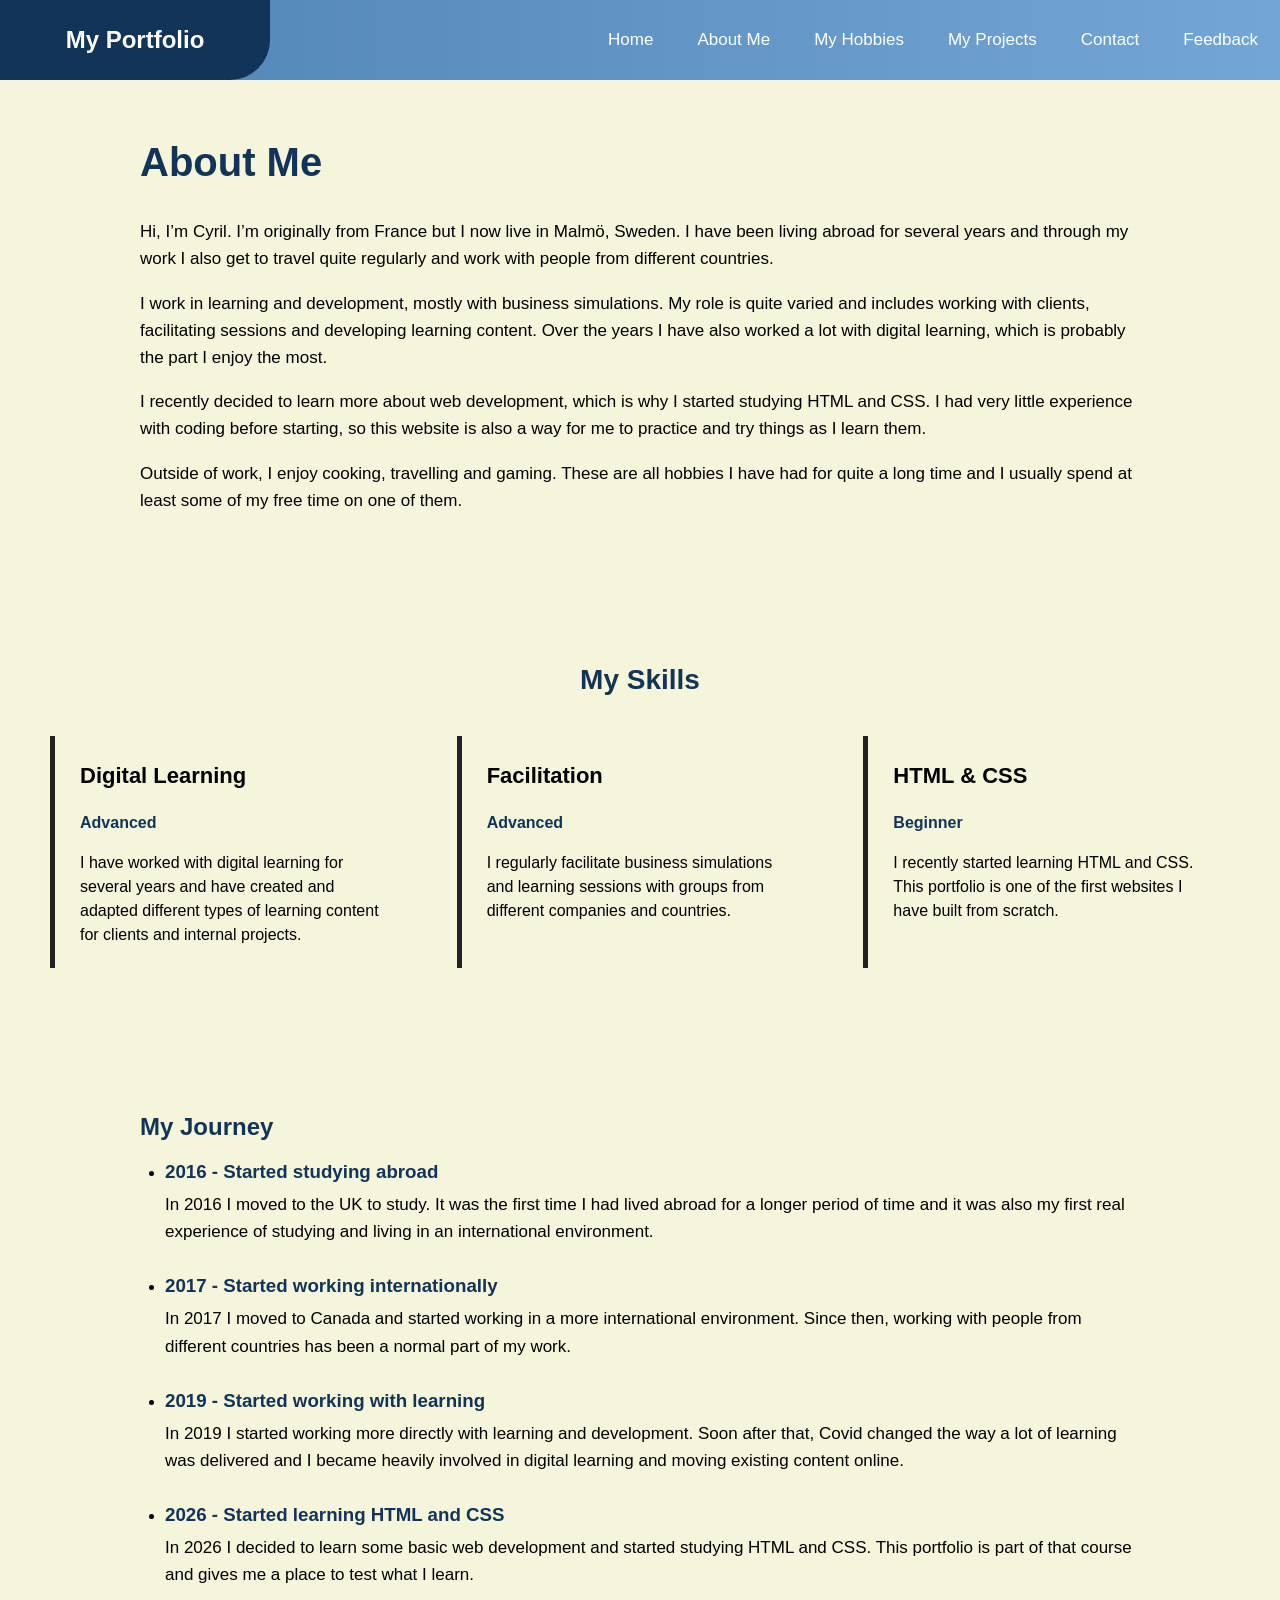
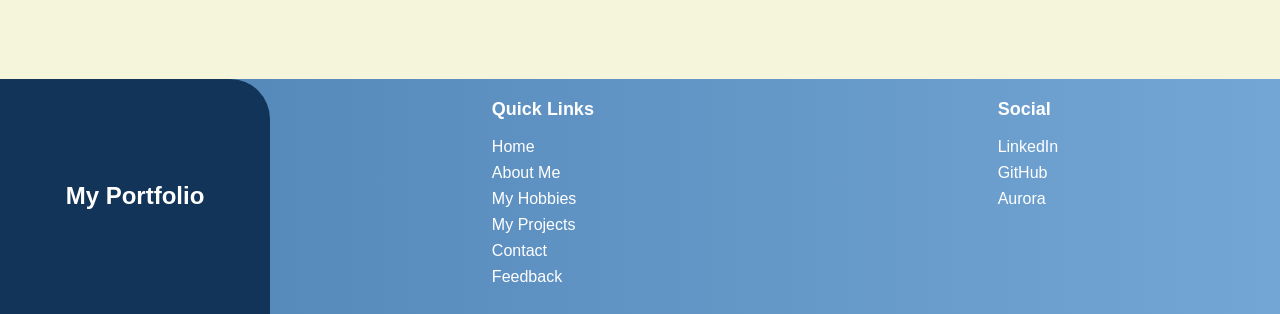
<file: pages/about.html>
<!DOCTYPE html>
<html lang="en">

<head>
    <meta charset="UTF-8">
    <meta name="viewport" content="width=device-width, initial-scale=1.0">
    <title>About Me - Cyril's Portfolio</title>
    <link rel="stylesheet" href="../style.css">
</head>

<body>
    <header>
        <nav class="navigation-bar">
            <div class="navigation-title">
                My Portfolio
            </div>

            <div class="navigation-links">
                <a href="../index.html">Home</a>
                <a href="about.html">About Me</a>
                <a href="hobbies.html">My Hobbies</a>
                <a href="projects.html">My Projects</a>
                <a href="contact.html">Contact</a>
                <a href="feedback.html">Feedback</a>
            </div>

        </nav>

    </header>


    <main>

        <section class="text-section">

            <div class="content-text">
            <h1>About Me</h1>
            <p>Hi, I’m Cyril. I’m originally from France but I now live in Malmö, Sweden. I have been living abroad for several years and through my work I also get to travel quite regularly and work with people from different countries.</p>
            <p>I work in learning and development, mostly with business simulations. My role is quite varied and includes working with clients, facilitating sessions and developing learning content. Over the years I have also worked a lot with digital learning, which is probably the part I enjoy the most.</p>
            <p>I recently decided to learn more about web development, which is why I started studying HTML and CSS. I had very little experience with coding before starting, so this website is also a way for me to practice and try things as I learn them.</p>
            <p>Outside of work, I enjoy cooking, travelling and gaming. These are all hobbies I have had for quite a long time and I usually spend at least some of my free time on one of them.</p>
            </div>

        </section>


        <section class="side-text-general">

            <h2>My Skills</h2>

            <div class="side-text">
                <div class="info-box">
                    <h3>Digital Learning</h3>
                    <p class="skill-level">Advanced</p>
                    <p>I have worked with digital learning for several years and have created and adapted different types of learning content for clients and internal projects.</p>
                </div>
                <div class="info-box">
                    <h3>Facilitation</h3>
                    <p class="skill-level">Advanced</p>
                    <p>I regularly facilitate business simulations and learning sessions with groups from different companies and countries.</p>
                </div>

                <div class="info-box">
                    <h3>HTML & CSS</h3>
                    <p class="skill-level">Beginner</p>
                    <p>I recently started learning HTML and CSS. This portfolio is one of the first websites I have built from scratch.</p>
                </div></div>
        </section>


        <section class="text-section">
            <div class="content-text">
            <h2>My Journey</h2>
            <ul class="content-list">
                <li><h3>2016 - Started studying abroad</h3>
                    <p>In 2016 I moved to the UK to study. It was the first time I had lived abroad for a longer period of time and it was also my first real experience of studying and living in an international environment.</p>
                </li>

                <li><h3>2017 - Started working internationally</h3>
                    <p>In 2017 I moved to Canada and started working in a more international environment. Since then, working with people from different countries has been a normal part of my work.</p>
                </li>

                <li><h3>2019 - Started working with learning</h3>
                    <p>In 2019 I started working more directly with learning and development. Soon after that, Covid changed the way a lot of learning was delivered and I became heavily involved in digital learning and moving existing content online.</p>
                </li>

                <li><h3>2026 - Started learning HTML and CSS</h3>
                    <p>In 2026 I decided to learn some basic web development and started studying HTML and CSS. This portfolio is part of that course and gives me a place to test what I learn.</p>
                </li>
            </ul>
            </div>
        </section>
    </main>


    <footer class="page-footer">

        <div class="footer-title">
            My Portfolio
        </div>

        <div class="footer-content">

            <div class="footer-navigation">

                <p>Quick Links</p>

                <a href="../index.html">Home</a>
                <a href="about.html">About Me</a>
                <a href="hobbies.html">My Hobbies</a>
                <a href="projects.html">My Projects</a>
                <a href="contact.html">Contact</a>
                <a href="feedback.html">Feedback</a>

            </div>



            <div class="footer-social">

                <p>Social</p>

                <a href="">LinkedIn</a>
                <a href="">GitHub</a>
                <a href="">Aurora</a>

            </div>

        </div>

    </footer>

</body>

</html>
</file>
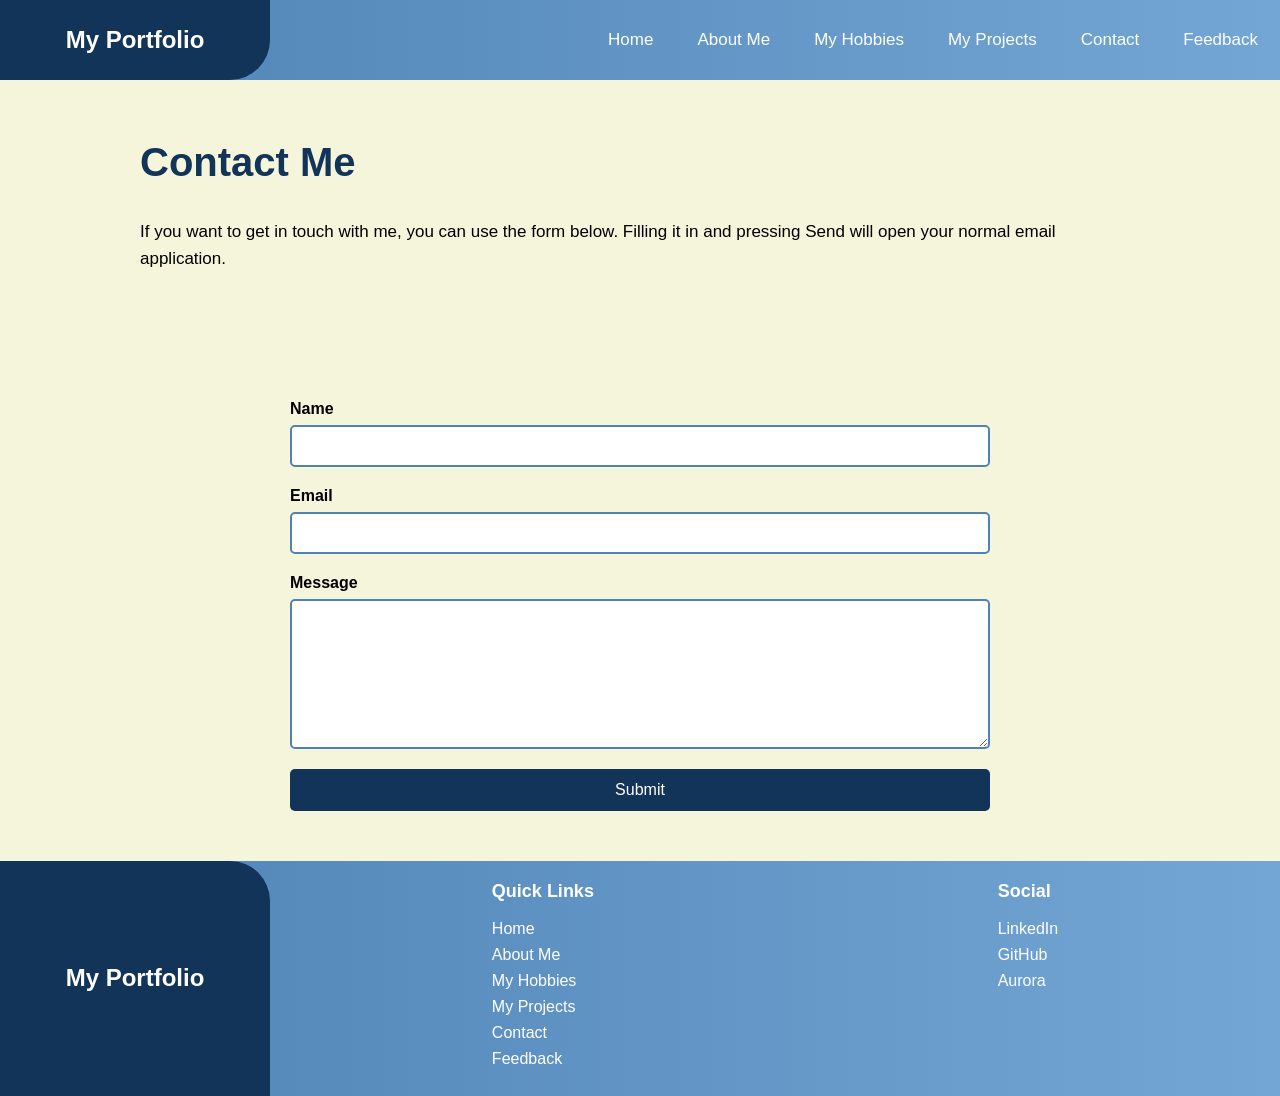
<file: pages/contact.html>
<!DOCTYPE html>
<html lang="en">

<head>
    <meta charset="UTF-8">
    <meta name="viewport" content="width=device-width, initial-scale=1.0">
    <title>Contact - Cyril's Portfolio</title>
    <link rel="stylesheet" href="../style.css">
</head>




<body>

    <header>

        <nav class="navigation-bar">

            <div class="navigation-title">
                My Portfolio
            </div>

            <div class="navigation-links">
                <a href="../index.html">Home</a>
                <a href="about.html">About Me</a>
                <a href="hobbies.html">My Hobbies</a>
                <a href="projects.html">My Projects</a>
                <a href="contact.html">Contact</a>
                <a href="feedback.html">Feedback</a>
            </div>

        </nav>

    </header>

    



    <main>

        <section class="text-section">

            <div class="content-text">

            <h1>Contact Me</h1>

            <p>If you want to get in touch with me, you can use the form below. Filling it in and pressing Send will open your normal email application.</p>

            </div>

        </section>
        <section class="form-section">
            <form class="contact-form">

                <div class="form-group">
                    <label for="name">Name</label>
                    <input type="text" id="name" name="name" >
                </div>
                <div class="form-group">
                    <label for="email">Email</label>
                    <input type="email" id="email" name="email" >
                </div>
              

                <div class="form-group">
                    <label for="message">Message</label>
                    <textarea id="message" name="message" rows="7" ></textarea>
                </div>
                <button type="submit">Submit</button>
            </form>
        </section>
    </main>


    <footer class="page-footer">

        <div class="footer-title">
            My Portfolio
        </div>

        <div class="footer-content">

            <div class="footer-navigation">

                <p>Quick Links</p>

                <a href="../index.html">Home</a>
                <a href="about.html">About Me</a>
                <a href="hobbies.html">My Hobbies</a>
                <a href="projects.html">My Projects</a>
                <a href="contact.html">Contact</a>
                <a href="feedback.html">Feedback</a>

            </div>



            <div class="footer-social">

                <p>Social</p>

                <a href="">LinkedIn</a>
                <a href="">GitHub</a>
                <a href="">Aurora</a>

            </div>

        </div>

    </footer>

</body>

</html>
</file>
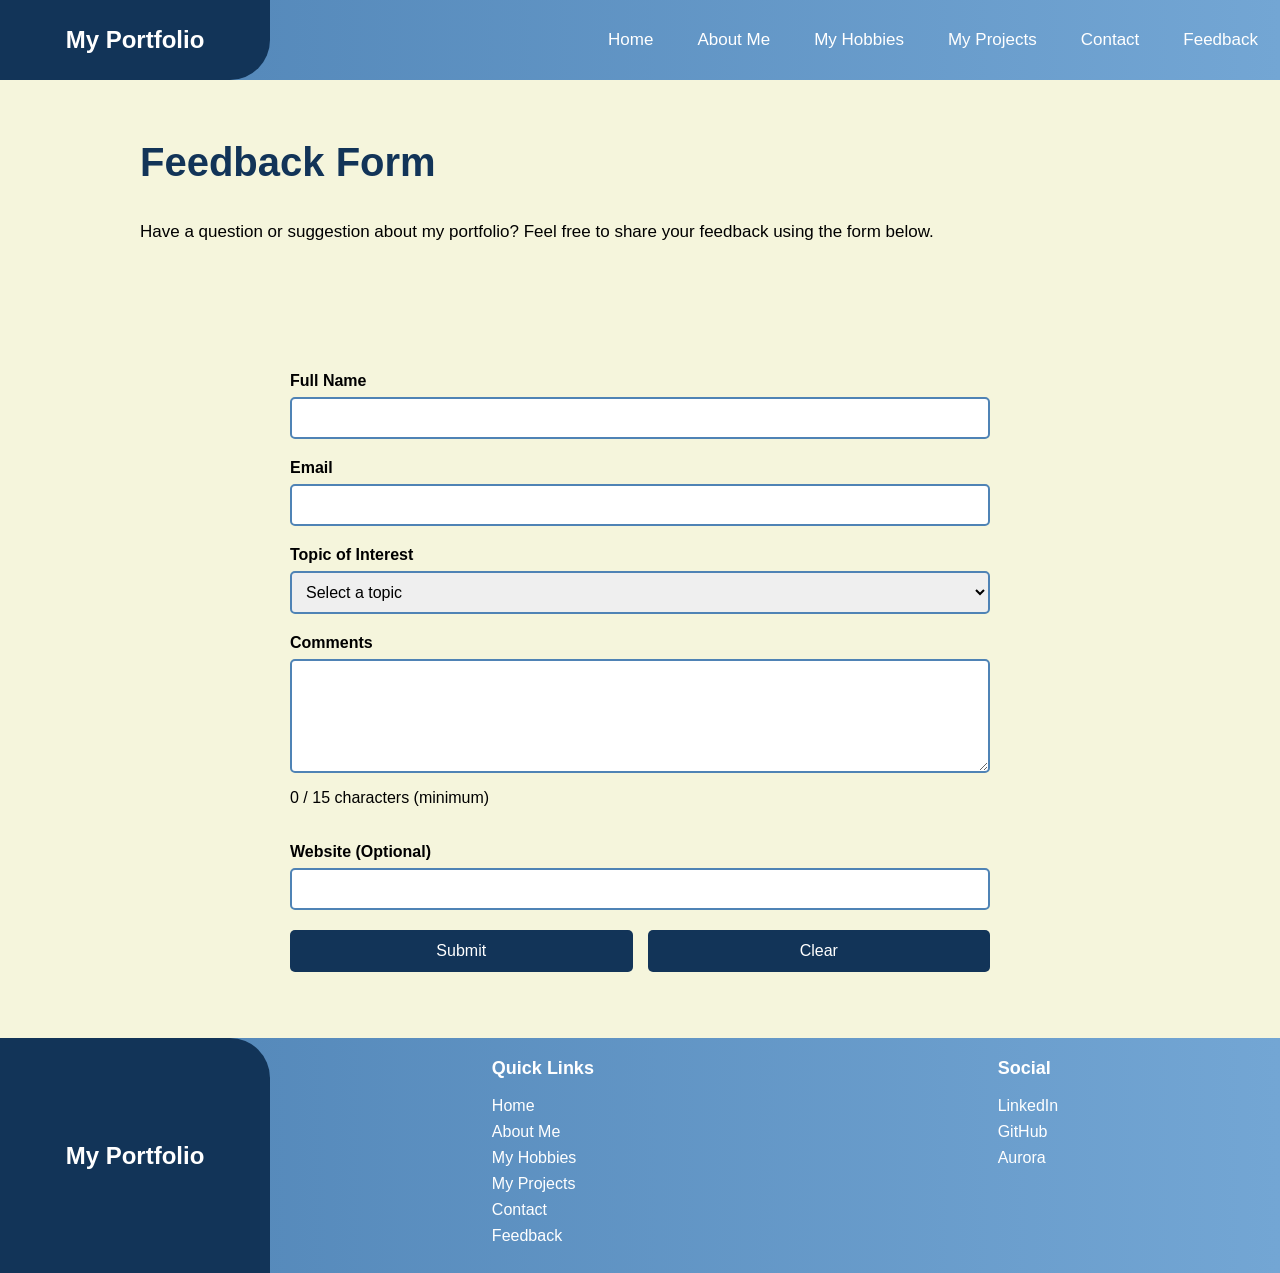
<file: pages/feedback.html>
<!DOCTYPE html>
<html lang="en">

<head>
    <meta charset="UTF-8">
    <meta name="viewport" content="width=device-width, initial-scale=1.0">
    <title>Feedback</title>
    <link rel="stylesheet" href="../style.css">
</head>

<body>

 <header>

        <nav class="navigation-bar">

            <div class="navigation-title">
                My Portfolio
            </div>

            <div class="navigation-links">
                <a href="../index.html">Home</a>
                <a href="about.html">About Me</a>
                <a href="hobbies.html">My Hobbies</a>
                <a href="projects.html">My Projects</a>
                <a href="contact.html">Contact</a>
                <a href="feedback.html">Feedback</a>
            </div>

        </nav>

    </header>


<main>

    <section class="text-section">
        <div class="content-text">
            <h1>Feedback Form</h1>

            <p>
                Have a question or suggestion about my portfolio?
                Feel free to share your feedback using the form below.
            </p>
        </div>

    </section>
<section class="form-section">

    <form class="contact-form" novalidate>

        <div class="form-group">
            <label for="full-name">Full Name</label>
            <input type="text" id="full-name" name="full-name" required minlength="2" aria-describedby="full-name-error">
            <p id="full-name-error" class="error-message"></p>
        </div>

        <div class="form-group">
            <label for="email">Email</label>
            <input type="email" id="email" name="email" required aria-describedby="email-error">
             <p id="email-error" class="error-message"></p>
        </div>

        <div class="form-group">
            <label for="topic">Topic of Interest</label>
            <select id="topic" name="topic" required aria-describedby="topic-error">
                <option value="">Select a topic</option>
                <option value="projects">My Projects</option>
                <option value="skills">My Skills</option>
                <option value="portfolio">Portfolio Design</option>
                <option value="other">Other</option>
            </select>
                <p id="topic-error" class="error-message"></p>
        </div>

        <div class="form-group">
            <label for="comments">Comments</label>
            <textarea id="comments" name="comments" rows="5" minlength="15" required aria-describedby="character-counter"></textarea>
                        <p id="character-counter" aria-live="polite">0 / 15 characters (minimum)</p>
        </div>

        <div class="form-group">
            <label for="website">Website (Optional)</label>
            <input type="url" id="website" name="website" aria-describedby="website-error">
             <p id="website-error" class="error-message"></p>
        </div>

        <div class="form-buttons">
           <button type="submit">Submit</button>
           <button type="reset">Clear</button>
        </div>

    </form>
    <p id="success-message" role="status" aria-live="polite"></p>

</section>
</main>




    <footer class="page-footer">

        <div class="footer-title">
            My Portfolio
        </div>

        <div class="footer-content">

            <div class="footer-navigation">

                <p>Quick Links</p>

                <a href="../index.html">Home</a>
                <a href="about.html">About Me</a>
                <a href="hobbies.html">My Hobbies</a>
                <a href="projects.html">My Projects</a>
                <a href="contact.html">Contact</a>
                <a href="feedback.html">Feedback</a>

            </div>



            <div class="footer-social">

                <p>Social</p>

                <a href="">LinkedIn</a>
                <a href="">GitHub</a>
                <a href="">Aurora</a>

            </div>

        </div>

    </footer>

    <script src="../js/feedback.js"></script>

</body>

</html>
</file>
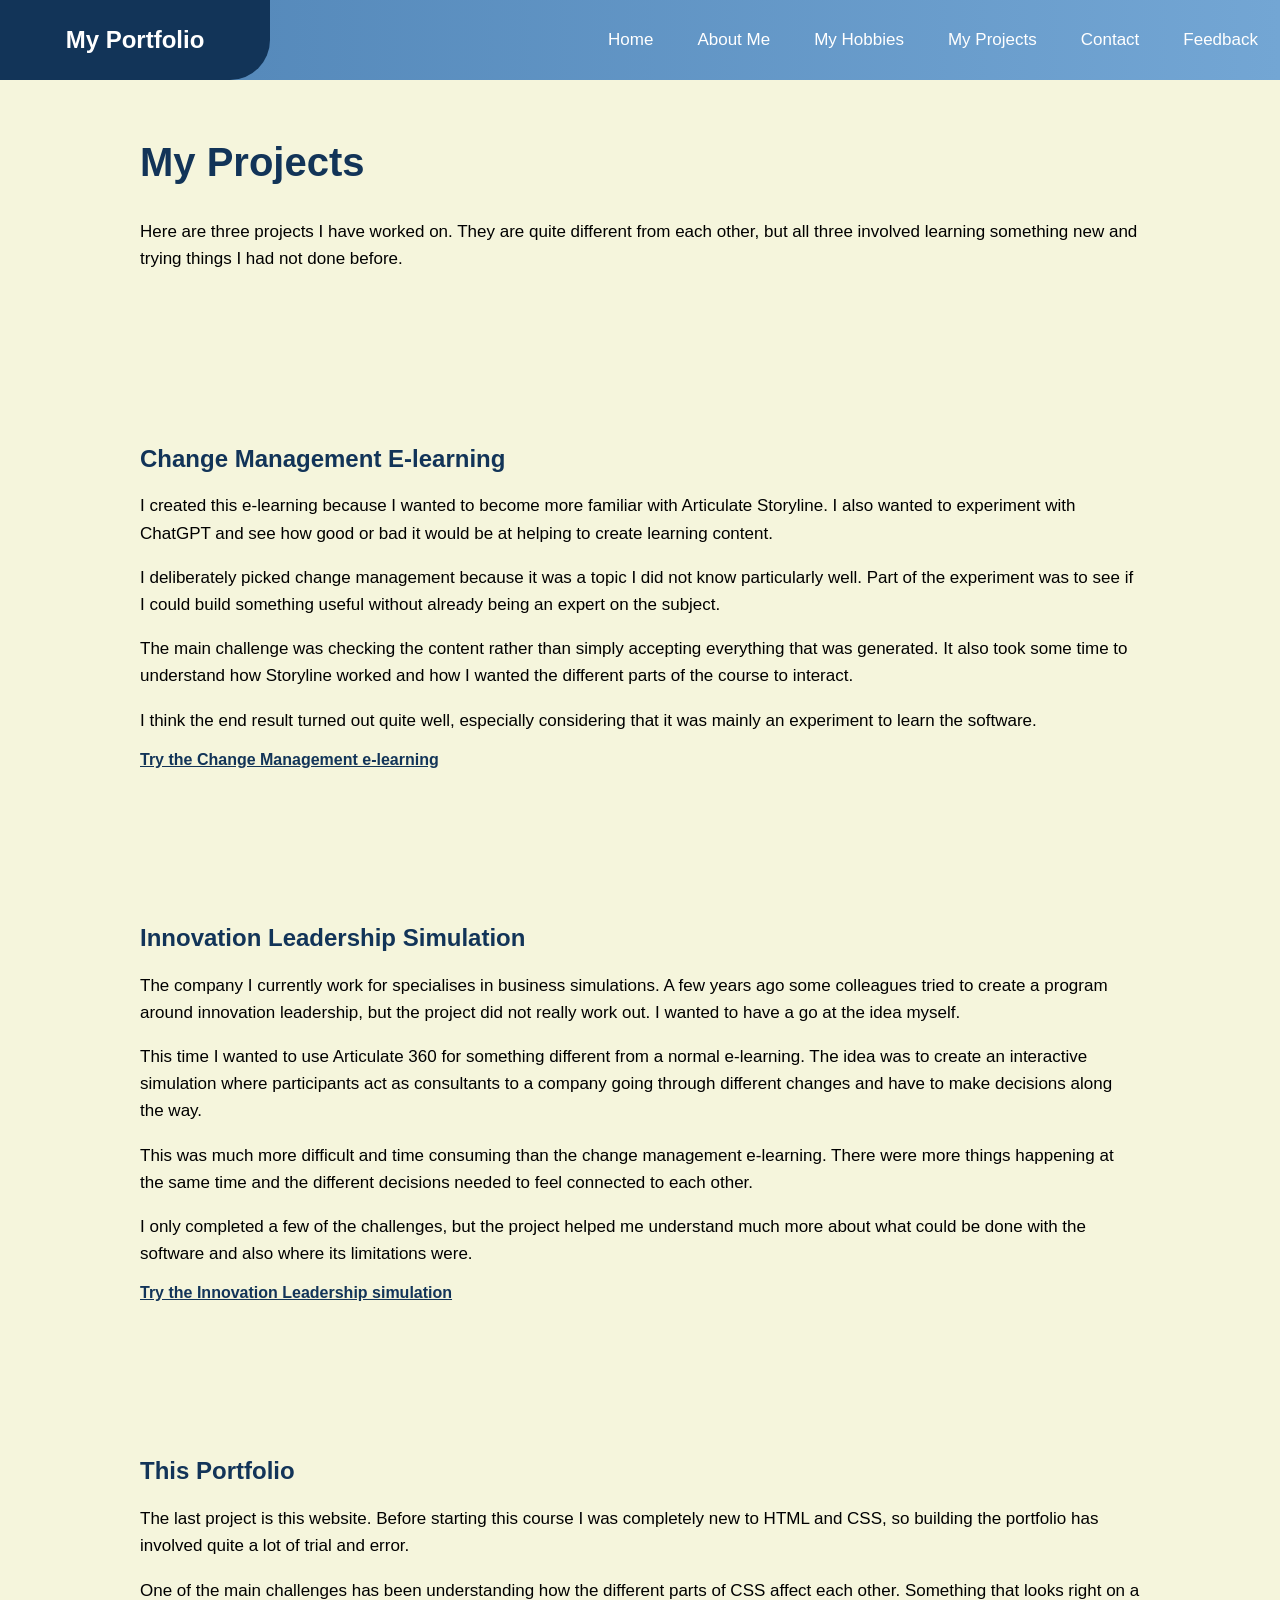
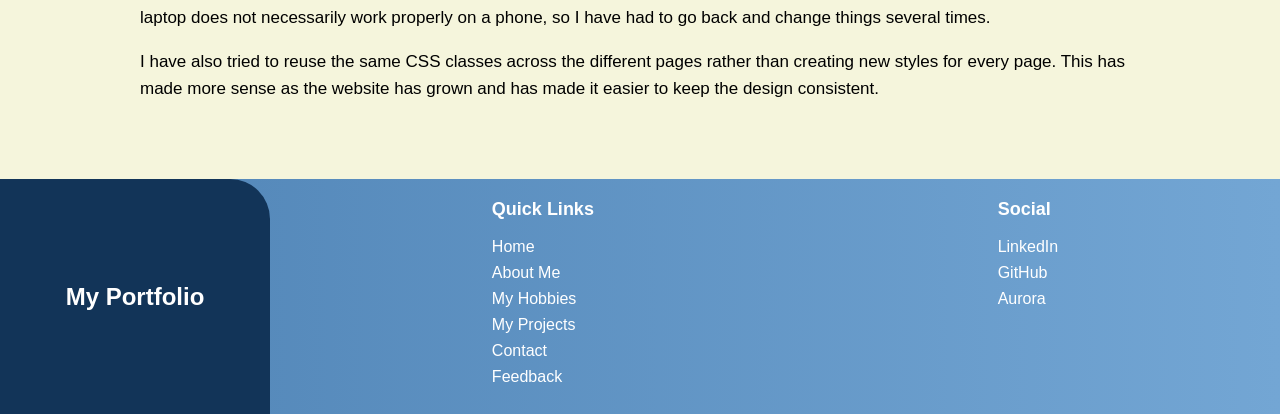
<file: pages/projects.html>
<!DOCTYPE html>
<html lang="en">

<head>
    <meta charset="UTF-8">
    <meta name="viewport" content="width=device-width, initial-scale=1.0">
    <title>My Projects - Cyril's Portfolio</title>
    <link rel="stylesheet" href="../style.css">
</head>

<body>

    <header>

        <nav class="navigation-bar">

            <div class="navigation-title">
                My Portfolio
            </div>

            <div class="navigation-links">
                <a href="../index.html">Home</a>
                <a href="about.html">About Me</a>
                <a href="hobbies.html">My Hobbies</a>
                <a href="projects.html">My Projects</a>
                <a href="contact.html">Contact</a>
                <a href="feedback.html">Feedback</a>
            </div>

        </nav>

    </header>


    <main>

        <section class="text-section">
            <div class="content-text">
            <h1>My Projects</h1>
            <p>Here are three projects I have worked on. They are quite different from each other, but all three involved learning something new and trying things I had not done before.</p>
            </div>
        </section>
        <section class="text-section">
            <div class="content-text">
            <h2>Change Management E-learning</h2>
            <p>I created this e-learning because I wanted to become more familiar with Articulate Storyline. I also wanted to experiment with ChatGPT and see how good or bad it would be at helping to create learning content.</p>
            <p>I deliberately picked change management because it was a topic I did not know particularly well. Part of the experiment was to see if I could build something useful without already being an expert on the subject.</p>
            <p>The main challenge was checking the content rather than simply accepting everything that was generated. It also took some time to understand how Storyline worked and how I wanted the different parts of the course to interact.</p>
            <p>I think the end result turned out quite well, especially considering that it was mainly an experiment to learn the software.</p>
            <a class="text-link" href="https://app.cloud.scorm.com/sc/InvitationConfirmEmail?publicInvitationId=bd47d0d6-3122-4db5-a683-56fcc5769b95" target="_blank">Try the Change Management e-learning</a>
            </div>
        </section>


        <section class="text-section">
            <div class="content-text">
            <h2>Innovation Leadership Simulation</h2>
            <p>The company I currently work for specialises in business simulations. A few years ago some colleagues tried to create a program around innovation leadership, but the project did not really work out. I wanted to have a go at the idea myself.</p>
            <p>This time I wanted to use Articulate 360 for something different from a normal e-learning. The idea was to create an interactive simulation where participants act as consultants to a company going through different changes and have to make decisions along the way.</p>
            <p>This was much more difficult and time consuming than the change management e-learning. There were more things happening at the same time and the different decisions needed to feel connected to each other.</p>
            <p>I only completed a few of the challenges, but the project helped me understand much more about what could be done with the software and also where its limitations were.</p>
            <a class="text-link" href="https://app.cloud.scorm.com/sc/InvitationConfirmEmail?publicInvitationId=156efded-fa3b-47d1-948c-e7e4271de07a" target="_blank">Try the Innovation Leadership simulation</a>
            </div>
        </section>

        <section class="text-section">
            <div class="content-text">
            <h2>This Portfolio</h2>
            <p>The last project is this website. Before starting this course I was completely new to HTML and CSS, so building the portfolio has involved quite a lot of trial and error.</p>
            <p>One of the main challenges has been understanding how the different parts of CSS affect each other. Something that looks right on a laptop does not necessarily work properly on a phone, so I have had to go back and change things several times.</p>
            <p>I have also tried to reuse the same CSS classes across the different pages rather than creating new styles for every page. This has made more sense as the website has grown and has made it easier to keep the design consistent.</p>
            </div>
        </section>

    </main>


    <footer class="page-footer">

        <div class="footer-title">
            My Portfolio
        </div>

        <div class="footer-content">

            <div class="footer-navigation">

                <p>Quick Links</p>

                <a href="../index.html">Home</a>
                <a href="about.html">About Me</a>
                <a href="hobbies.html">My Hobbies</a>
                <a href="projects.html">My Projects</a>
                <a href="contact.html">Contact</a>
                <a href="feedback.html">Feedback</a>

            </div>



            <div class="footer-social">

                <p>Social</p>

                <a href="">LinkedIn</a>
                <a href="">GitHub</a>
                <a href="">Aurora</a>

            </div>

        </div>

    </footer>

</body>

</html>
</file>
<file: style.css>
/* General rules for the website */

body {
    margin: 0;
    padding-top: 80px;
    background-color: beige;
    font-family: Verdana, Arial, sans-serif;
    min-height: 100vh;   /* Keep the footer at the bottom */
    display: flex;
    flex-direction: column;
}

main {
    flex: 1;
}


/* Rules for the navigation bar*/

.navigation-bar {
    display: flex;
    height: 80px;
    background: linear-gradient(to right, #4f83b5, #73a6d4);
    position: fixed;
    top: 0;
    left: 0;
    right: 0;
}
.navigation-title {
    display: flex;
    align-items: center;
    justify-content: center;
    background-color: #123458;
    color: white;
    font-size: 24px;
    font-weight: bold;
    width: 270px;
    border-radius: 0 0 40px 0;
}
.navigation-links {
    display: flex;
    margin-left: auto;
}
.navigation-links a {
    display: flex;
    align-items: center;
    color: white;
    text-decoration: none;
    padding: 0 22px;
    font-size: 17px;
}
   


.navigation-links a:hover {
    background-color: #123458;
}

.navigation-links a:focus {
    outline: 3px solid black;
}








/* Content with text and image next to each other */

.content-section {
    display: flex;
    align-items: center;
    gap: 50px;
    padding: 60px 50px;
}

.content-text {
    flex: 1;
}

.content-text h1 {
    font-size: 40px;
    margin-top: 0;
    color: #123458;
}

.content-text h2 {
    font-size: 24px;
    margin-top: 35px;
    color: #123458;
}

.content-text p {
    font-size: 17px;
    line-height: 1.6;
}


/* Images rules */

.content-image {
    flex: 1;
    display: flex;
    justify-content: center;
}

.content-image img {
    width: 350px;
    max-width: 100%;
    height: auto;
    border: 7px solid rgb(41, 4, 4);
    border-radius: 35px;
    box-shadow: 0 6px 12px #7a7a7a;
}


/* Text blocks without images */

.text-section {
    max-width: 1000px;
    margin: auto;
    padding: 60px 50px;
}

/* rules for links inside text */

.text-link {
    color: #123458;
    font-weight: bold;
}

.text-link:hover {
    color: #4f83b5;
}

.text-link:focus {
    outline: 3px solid #222222;
}


/* Rules for text side to side */

.side-text-general {
    padding: 50px;
}

.side-text-general h2 {
    text-align: center;
    font-size: 28px;
    color: #123458;
    margin-bottom: 40px;
}


.side-text {
    display: flex;
    gap: 40px;
}


/* boxes in the text side to side */

.info-box {
    flex: 1;
    padding: 5px 25px;
    border-left: 5px solid #222222;
}

.info-box h3 {
    font-size: 22px;
}

.info-box h3 a {
    color: #123458;
    text-decoration: none;
}

.info-box h3 a:hover {
    color: #4f83b5;
}

.info-box h3 a:focus {
    outline: 3px solid #222222;
}

.info-box p {
    font-size: 16px;
    line-height: 1.5;
}


/* Rule for the skill level (advanced beginner in about me) */

.skill-level {
    font-weight: bold;
    color: #123458;
}


/* Rules for the list in about me */

.content-list {
    padding-left: 25px;
}

.content-list li {
    margin-bottom: 30px;
}

.content-list h3 {
    color: #123458;
    margin-bottom: 8px;
}

.content-list p {
    margin-top: 0;
}


/* Contact form rules (to be finished) */

.form-section {
    max-width: 700px;
    margin: auto;
    padding: 50px
}

.contact-form {
    display: flex;
    flex-direction: column;
    gap: 20px;
}

.form-group {
    display: flex;
    flex-direction: column;
}

.form-group label {
    font-weight: bold;
    margin-bottom: 7px;
    color: black;
}

.form-group input,
.form-group select,
.form-group textarea {
    padding: 10px;
    font-family: Verdana, Arial, sans-serif;
    font-size: 16px;
    border: 2px solid #4f83b5;
    border-radius: 5px;
}

.form-group input:focus,
.form-group select:focus,
.form-group textarea:focus {
    outline: 3px solid #123458;
}

.form-group .valid {
    border: 2px solid green;
}
.form-group .invalid {
    border: 2px solid red;
}







.contact-form button {

    padding: 12px;
    background-color: #123458;
    color: white;
    border: none;
    border-radius: 5px;
    font-size: 16px;}
.form-buttons {
    display: flex;
    gap: 15px;
}
.form-buttons button {
    flex: 1;
}



/*stop the extra space when the error message is not showing*/
.error-message {
    margin: 0;
    color: red;
}









/* Footer */

.page-footer {
    display: flex;
    background: linear-gradient(to right, #4f83b5, #73a6d4);
}

.footer-title {
    display: flex;
    align-items: center;
    justify-content: center;
    background-color: #123458;
    color: white;
    font-size: 24px;
    font-weight: bold;
    width: 270px;
    border-radius: 0 40px 0 0;
}

.footer-content {
    display: flex;
    justify-content: space-around;
    flex: 1;
    padding: 20px;
}

.footer-navigation,
.footer-social {
    display: flex;              
    flex-direction: column;
}

.footer-content p {
    color: white;
    font-size: 18px;
    font-weight: bold;
    margin-top: 0;
}

.footer-content a {
    color: white;
    text-decoration: none;
    margin-bottom: 8px;
}

.footer-content a:hover {
    text-decoration: underline;
}

.footer-content a:focus {
    outline: 3px solid #222222;
}



@media (max-width: 1000px) {

    body {
        padding-top: 80px;
    }




    /* Rules for the content on tablet */

    .content-section {
        flex-direction: column;
        gap: 25px;
        padding: 35px 20px;
    }

   

    .content-text h1 {
        font-size: 32px;
    }

     .navigation-links a {
        padding: 15px;
        font-size: 16px;
    }







    .side-text {
        flex-direction: column;
        gap: 30px;
    }








    /* Footer on tablet turn vertical */

    .page-footer {
        flex-direction: column;
    }

    .footer-title {
        padding: 20px;
        width: 100%;
        border-radius: 0;
    }

    .footer-content {
        flex-direction: column;
    }


}








/* Phone rules */

@media (max-width: 700px) {

    body {
        padding-top: 0;
    }


    /* Navigation bar for phones turned vertical */

    .navigation-bar {
        position: static;
        height: auto;
        flex-direction: column;
    }

    .navigation-title {
        padding: 20px;
        width: 100%;
        border-radius: 0;
    }

    .navigation-links {
        margin-left: 0;
        flex-direction: column;
    }

    .navigation-links a {
        padding: 15px;
        font-size: 16px;
    }


    /* Rules for the content on phones */

    .content-section {
        flex-direction: column;
        gap: 25px;
        padding: 35px 20px;
    }

   .form-buttons {
    flex-direction: column;
    }

    .content-text h1 {
        font-size: 32px;
    }







    .side-text {
        flex-direction: column;
        gap: 30px;
    }








    /* Footer on phone turn vertical */

    .page-footer {
        flex-direction: column;
    }

    .footer-title {
        padding: 20px;
        width: 100%;
        border-radius: 0;
    }

    .footer-content {
        flex-direction: column;
    }


}
</file>
